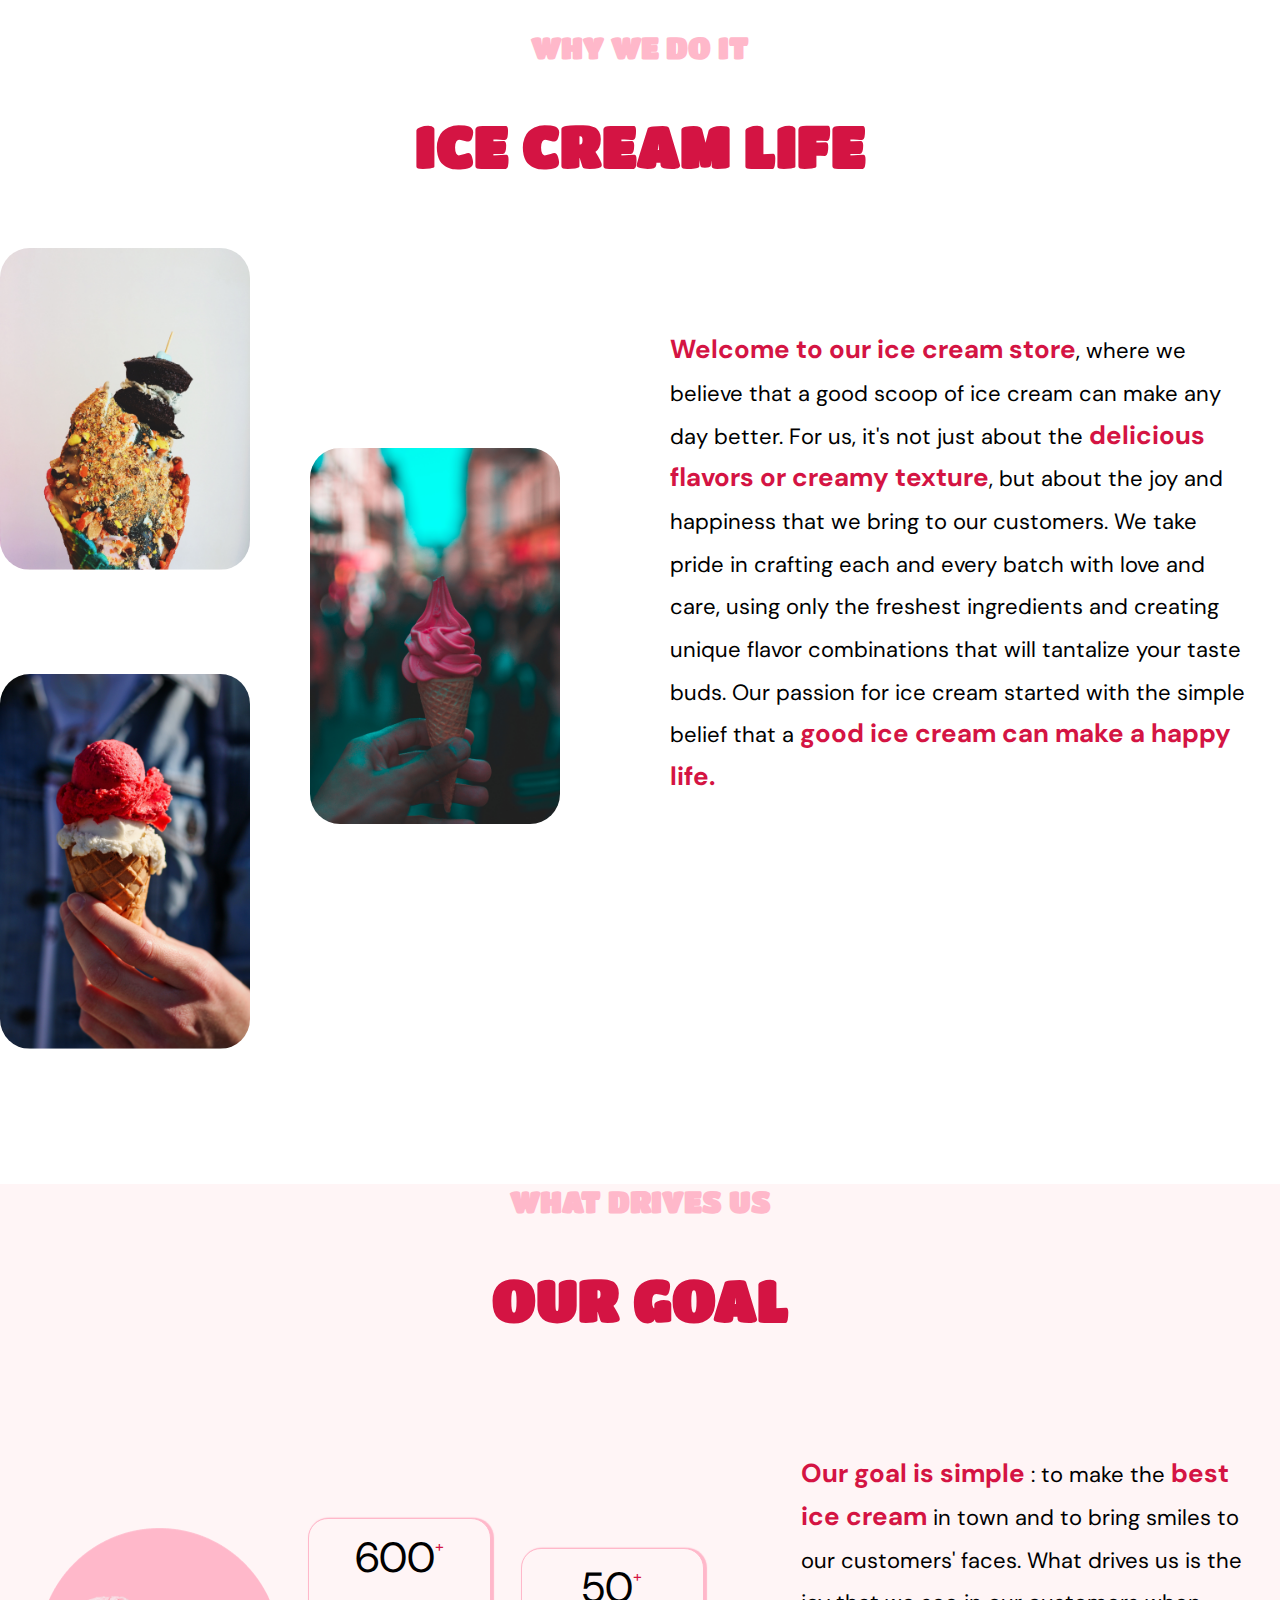
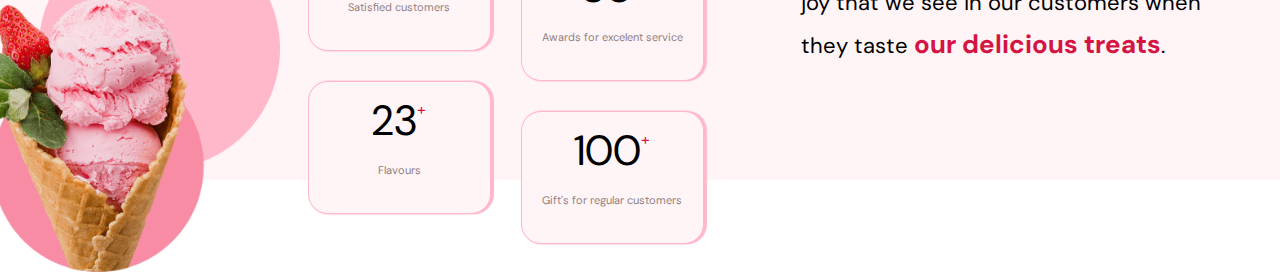
<file: about.html>
<!DOCTYPE html>
<html lang="en">
  <head>
    <meta charset="UTF-8" />
    <meta http-equiv="X-UA-Compatible" content="IE=edge" />
    <meta name="viewport" content="width=device-width, initial-scale=1.0" />
    <link rel="preconnect" href="https://fonts.googleapis.com" />
    <link rel="preconnect" href="https://fonts.gstatic.com" crossorigin />
    <link
      rel="stylesheet"
      href="https://cdnjs.cloudflare.com/ajax/libs/modern-normalize/1.0.0/modern-normalize.min.css"
    />
    <link rel="preconnect" href="https://fonts.googleapis.com" />
    <link rel="preconnect" href="https://fonts.gstatic.com" crossorigin />
    <link
      href="https://fonts.googleapis.com/css2?family=DM+Sans:wght@400;500;700&family=Titan+One&display=swap"
      rel="stylesheet"
    />

    <link rel="stylesheet" href="./css/main.min.css" />
    <title>About us</title>
  </head>
  <body>
    <main>
      <section class="description-section">
        <div class="container-ourgoal">
          <h3 class="section-subtitle">Why we do it</h3>
          <h2 class="section-title">Ice cream life</h2>
          <div class="thumb">
            <div class="images-section">
              <ul class="images-list">
                <li class="images-item">
                  <img
                    srcset="
                      images/ice-cream/sprincle-icecream.png    1x,
                      images/ice-cream/sprincle-icecream@2x.png 2x
                    "
                    src="./images/ice-cream/sprincle-icecream.png"
                    alt="sprincle ice-cream"
                  />
                </li>
                <li class="images-item">
                  <img
                    srcset="
                      images/ice-cream/strawberry-icecream.png    1x,
                      images/ice-cream/strawberry-icecream@2x.png 2x
                    "
                    src="./images/ice-cream/strawberry-icecream.png"
                    alt="strawberry ice-cream"
                  />
                </li>
                <li class="images-item">
                  <img
                    srcset="
                      images/ice-cream/flavoured-icecream.png    1x,
                      images/ice-cream/flavoured-icecream@2x.png 2x
                    "
                    src="./images/ice-cream/flavoured-icecream.png"
                    alt="flavoured ice-cream"
                  />
                </li>
              </ul>
            </div>
            <div class="description">
              <p class="page-paragraph">
                <span>Welcome to our ice cream store</span>, where we believe
                that a good scoop of ice cream can make any day better. For us,
                it's not just about the
                <span>delicious flavors or creamy texture</span>, but about the
                joy and happiness that we bring to our customers. We take pride
                in crafting each and every batch with love and care, using only
                the freshest ingredients and creating unique flavor combinations
                that will tantalize your taste buds. Our passion for ice cream
                started with the simple belief that a
                <span>good ice cream can make a happy life.</span>
              </p>
              <img
                srcset="
                  images/ice-cream/pink-icecream1x.png  1x,
                  images/ice-cream/pink-icecream@2x.png 2x
                "
                src="/images/ice-cream/pink-icecream1x.png"
                alt="strawberry-icecream"
              />
            </div>
          </div>
        </div>
      </section>
      <section class="goal-section">
        <div class="container-flex container">
          <h3 class="section-subtitle">What Drives us</h3>
          <h2 class="section-title">Our goal</h2>
          <div class="our-goal">
            <div class="paragraph-section">
              <p class="page-paragraph">
                <span>Our goal is simple</span> : to make the
                <span>best ice cream</span> in town and to bring smiles to our
                customers' faces. What drives us is the joy that we see in our
                customers when they taste <span>our delicious treats</span>.
              </p>
            </div>
            <div class="list-section">
              <ul class="description-list">
                <li class="description-item">
                  <p class="awards">600</p>
                  <p class="awards-item">Satisfied customers</p>
                </li>
                <li class="description-item">
                  <p class="awards">50</p>
                  <p class="awards-item">Awards for excelent service</p>
                </li>
                <li class="description-item">
                  <p class="awards">23</p>
                  <p class="awards-item">Flavours</p>
                </li>
                <li class="description-item">
                  <p class="awards">100</p>
                  <p class="awards-item">Gift's for regular customers</p>
                </li>
              </ul>
            </div>
            <div class="imaging">
              <img
                srcset="
                  images/ice-cream/pink-icecream1x.png  1x,
                  images/ice-cream/pink-icecream@2x.png 2x
                "
                class="pink-image"
                src="images/ice-cream/pink-icecream.png"
                alt="pink ice-cream"
              />
            </div>
          </div>
        </div>
      </section>
    </main>
  </body>
</html>
</file>
<file: css/main.min.css>
:root {
  --brand-color: #d41443;
  --primary1-color: #ffb8ca;
  --primary2-color: #f0d1a5;
  --primary3-color: #c2e297;
  --secondary1-color: #ffa5ba;
  --bg-color: #fff5f6;
  --white-color: #fff;
  --modal-color: #e17992;
  --paragraph-color: rgba(144, 126, 130, 1);
  --writing-color: #000;
  --max-width: 1200px;
}
.container-ourgoal {
  max-width: 480px;
  margin: 0 auto;
  text-align: center;
}
.images-section {
  display: none;
}
.description {
  width: 100%;
  margin: 0 auto;
  padding: 30px;
  display: flex;
  flex-direction: column;
}
.page-paragraph span {
  color: var(--brand-color);
  font-size: 22px;
  font-weight: 700;
  line-height: 1.52;
  transition-property: transform;
}
.page-paragraph span:hover {
  transform: rotate(180deg);
  transition-duration: 500ms;
}
.page-paragraph {
  color: var(--writing-color);
  font-family: DM Sans;
  font-weight: 700px;
  font-size: 14px;
  line-height: 1.52;
}
.section-subtitle {
  color: var(--primary1-color);
  font-family: titan one;
  font-size: 18px;
  line-height: 1.14;
  text-transform: uppercase;
  margin-bottom: 30px;
}
.section-subtitle:hover {
  letter-spacing: 0.7em;
  transition: letter-spacing 1.4s cubic-bezier(0.4, 0, 0.2, 1) 0ms;
}
.section-title {
  color: var(--brand-color);
  font-family: titan one;
  line-height: 1.14;
  font-size: 34px;
  margin-bottom: 70px;
  text-transform: uppercase;
}
.section-title:hover {
  letter-spacing: 0.4em;
  transition: letter-spacing 1.4s cubic-bezier(0.4, 0, 0.2, 1) 0ms;
}
@media screen and (min-width: 780px) {
  .container-ourgoal {
    max-width: 780px;
  }
  .thumb {
    width: 100%;
    display: flex;
  }
  .description {
    width: 50%;
    text-align: left;
    padding-top: 60px;
  }
  .description img {
    display: none;
  }
  .images-section {
    width: 50%;
    display: flex;
    flex-direction: column;
    justify-content: flex-start;
    align-items: flex-start;
  }
  .images-list {
    list-style-type: none;
    position: relative;
    margin: 0;
    padding: 0;
  }
  .images-item {
    margin-bottom: 100px;
    overflow: hidden;
    transition-property: transform;
  }
  .images-item:hover {
    transform: scale(1.5);
    transition-duration: 500ms;
  }
  .images-item img {
    border-radius: 30px;
    max-width: 195px;
  }
  .images-item:nth-child(2n) {
    display: flex;
    position: absolute;
    top: 150px;
    left: 200px;
  }
}
@media screen and (min-width: 768px) {
  .section-subtitle {
    font-size: 26px;
  }
  .section-title {
    font-size: 48px;
  }
  .section-title:hover {
    letter-spacing: 0.6em;
    transition: letter-spacing 1.4s cubic-bezier(0.4, 0, 0.2, 1) 0ms;
  }
  .page-paragraph {
    line-height: 1.76;
    font-weight: 700px;
    font-size: 16px;
  }
}
@media screen and (min-width: 1280px) {
  .section-title {
    font-size: 58px;
  }
  .section-title:hover {
    letter-spacing: 0.9em;
    transition: letter-spacing 1.4s cubic-bezier(0.4, 0, 0.2, 1) 0ms;
  }
  .section-subtitle {
    font-size: 30px;
  }
  .section-subtitle:hover {
    letter-spacing: 0.9em;
    transition: letter-spacing 1.4s cubic-bezier(0.4, 0, 0.2, 1) 0ms;
  }
  .page-paragraph {
    line-height: 1.94;
    font-size: 20px;
  }
  .container-ourgoal {
    max-width: 1280px;
  }
  .images-item:nth-child(2n) {
    display: flex;
    position: absolute;
    top: 200px;
    left: 200px;
  }
}
@media screen and (min-width: 1280px) {
  .images-list {
    display: flex;
    flex-direction: column;
  }
  .images-item img {
    max-width: 250px;
  }
  .page-paragraph {
    font-size: 22px;
  }
  .page-paragraph span {
    color: var(--brand-color);
    font-size: 26px;
    font-weight: 800px;
  }
  .images-item:nth-child(2n) {
    left: 310px;
  }
}
:root {
  --brand-color: #d41443;
  --primary1-color: #ffb8ca;
  --primary2-color: #f0d1a5;
  --primary3-color: #c2e297;
  --secondary1-color: #ffa5ba;
  --bg-color: #fff5f6;
  --white-color: #fff;
  --modal-color: #e17992;
  --paragraph-color: rgba(144, 126, 130, 1);
  --writing-color: #000;
  --max-width: 1200px;
}
.goal-section {
  width: 100%;
  margin: 0 auto;
  background-image: url("/images/background-pic/Background-760.png");
  background-repeat: no-repeat;
}
.container-flex {
  max-width: 480px;
  margin: 0 auto;
  text-align: center;
}
.our-goal {
  width: 100%;
  display: flex;
  flex-direction: column;
  justify-content: center;
  align-items: center;
  position: relative;
}
.list-section {
  width: 100%;
  margin: 0 auto;
}
.paragraph-section {
  width: 100%;
  margin: 0 auto 30px;
  padding: 30px;
}
.pink-image {
  display: none;
}
.description-list {
  width: 100%;
  list-style-type: none;
  display: flex;
  justify-content: center;
  align-items: center;
  flex-wrap: wrap;
  gap: 30px;
}
.description-item {
  flex-basis: calc((100% - 65px) / 2);
  height: 133px;
  border: 1px solid var(--primary1-color);
  border-radius: 20px;
  background-color: var(--bg-color);
  text-align: center;
  box-shadow: 1px 0 2px var(--primary1-color), 1px 0 1px var(--primary1-color),
    3px 0 1px var(--primary1-color);
  transition-property: transform;
}
.description-item:hover {
  transform: scale(1.2);
  transition-duration: 500ms;
}
.description-item:nth-child(2n) {
  position: relative;
  top: 30px;
}
.awards {
  color: var(--writing-color);
  font-family: DM Sans;
  font-weight: 700px;
  font-size: 42px;
  line-height: 1.85;
  padding: 0;
  margin: 0;
}
.awards::after {
  content: "+";
  color: var(--brand-color);
  font-weight: 600px;
  font-size: 16px;
  position: relative;
  top: -20px;
}
.awards-item {
  margin: 0;
  padding: 0;
  color: var(--paragraph-color);
  font-family: DM Sans;
  font-weight: 400px;
  font-size: 11px;
  line-height: 1.85;
}
.imaging {
  display: flex;
  justify-content: center;
  align-items: center;
}
@media screen and (min-width: 780px) {
  .goal-section {
    background-image: url("/images/background-pic/Background-960.png");
  }
}
@media screen and (min-width: 780px) {
  .description-list {
    position: relative;
    top: -75px;
    left: 100px;
  }
  .pink-image {
    display: flex;
    margin-top: 40px;
    position: relative;
    top: -300px;
    left: -250px;
    transition-property: transform;
  }
  .pink-image:hover {
    transform: rotate(180deg);
    transition-duration: 500ms;
  }
}
@media screen and (min-width: 1280px) {
  .goal-section {
    max-width: 1600px;
    background-image: url("/images/background-pic/Background-1600.png");
  }
  .container-flex {
    max-width: 1280px;
  }
  .container-flex .our-goal {
    width: 100%;
    display: flex;
    flex-direction: row-reverse;
  }
  .container-flex .paragraph-section {
    margin-bottom: 60px;
    text-align: left;
  }
  .description-list {
    position: relative;
    top: 75px;
    left: -50px;
  }
  .pink-image {
    width: 300px;
    position: relative;
    top: 100px;
    left: -50px;
  }
}
:root {
  --brand-color: #d41443;
  --primary1-color: #ffb8ca;
  --primary2-color: #f0d1a5;
  --primary3-color: #c2e297;
  --secondary1-color: #ffa5ba;
  --bg-color: #fff5f6;
  --white-color: #fff;
  --modal-color: #e17992;
  --paragraph-color: rgba(144, 126, 130, 1);
  --writing-color: #000;
  --max-width: 1200px;
} /*# sourceMappingURL=main.min.css.map */
</file>
